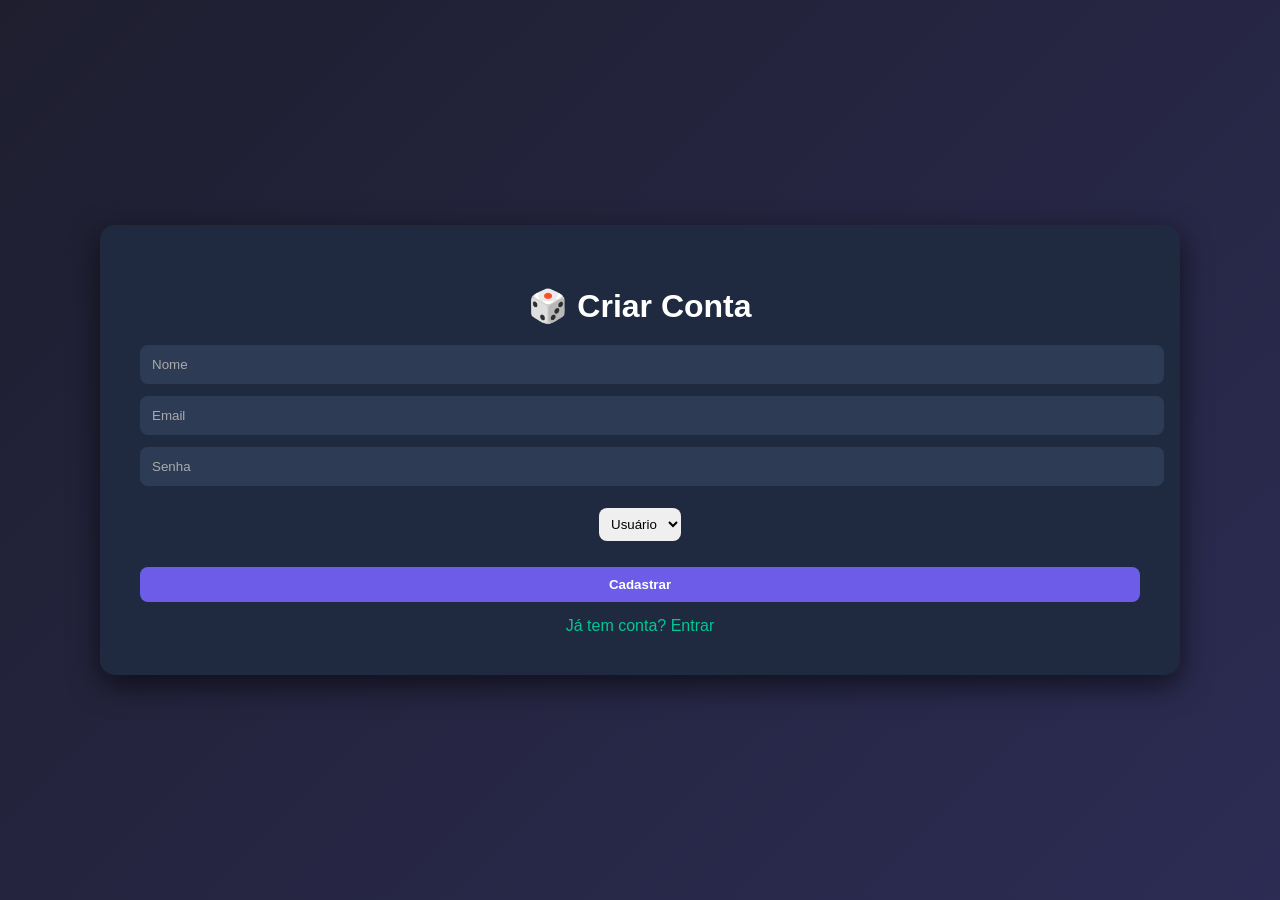
<file: cadastro.html>
<!DOCTYPE html>
<html lang="en">
<head>
    <meta charset="UTF-8">
    <meta name="viewport" content="width=device-width, initial-scale=1.0">
    <title>Document</title>
    <link rel="stylesheet" href="cadastro.css">
    <script src="cadastro.js"></script>
    <link rel="stylesheet" href="style.css">
</head>
<body>
    <div class="container">
  <h1>🎲 Criar Conta</h1>
<input type="text" id="nome" placeholder="Nome">
<input type="email" id="email" placeholder="Email">
<input type="password" id="senha" placeholder="Senha">

<select id="role">
  <option value="user">Usuário</option>
  <option value="mestre">Mestre</option>
</select>

<p id="msg"></p>
<p id="erro"></p>

<button onclick="cadastrar()">Cadastrar</button>

  <a href="login.html">Já tem conta? Entrar</a>
</div>
    <script src="cadastro.js"></script>
</body>
</html>
</file>
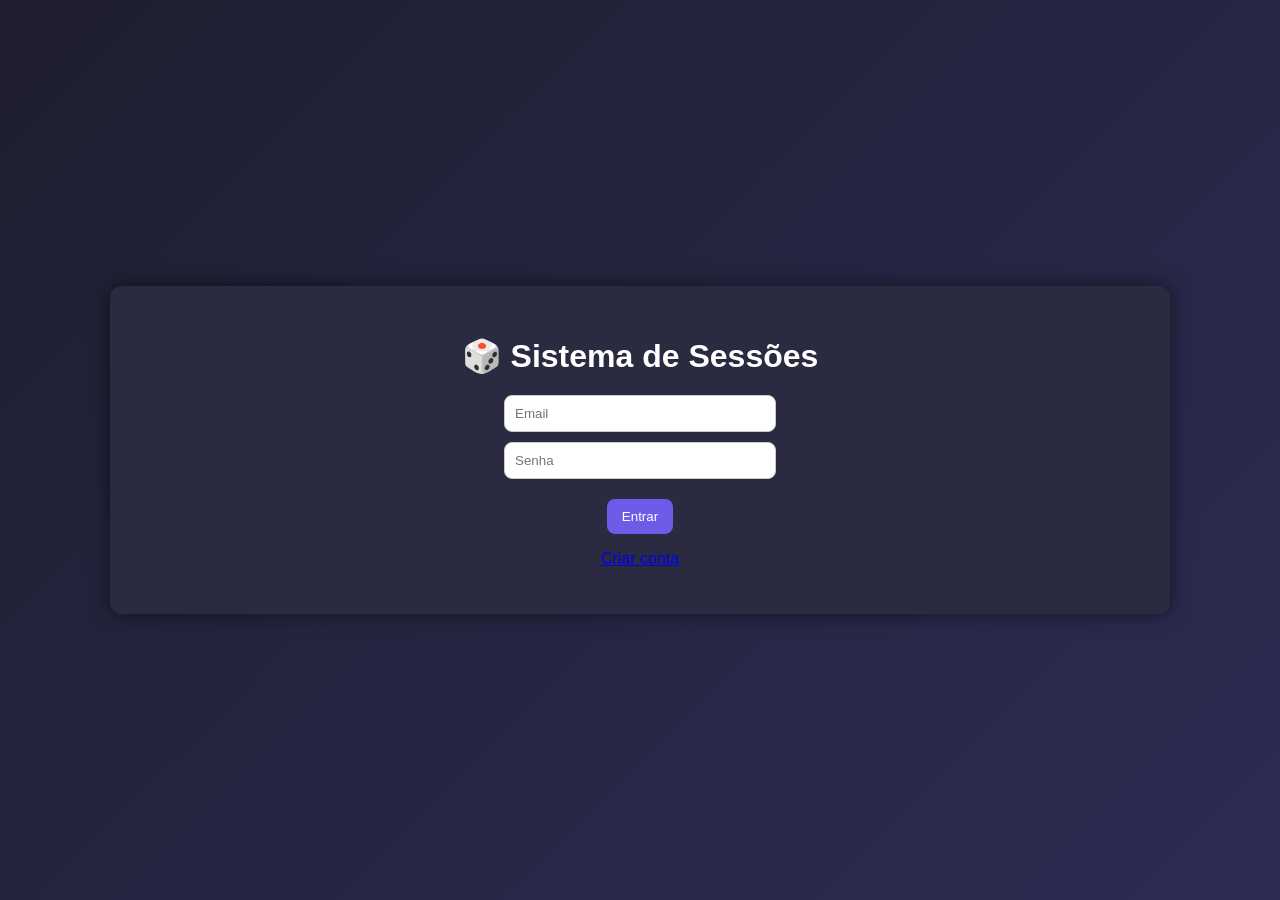
<file: login.html>
<!DOCTYPE html>
<html lang="pt-br">
<head>
  <meta charset="UTF-8">
  <title>Login</title>
  <link rel="stylesheet" href="login.css">
  <link rel="stylesheet" href="script.js">
  <link rel="stylesheet" href="login.js">
  <link rel="stylesheet" href="style.css">
</head>
<body>

<div class="container">
  <h1>🎲 Sistema de Sessões</h1>

<input type="email" id="email" placeholder="Email">
<input type="password" id="senha" placeholder="Senha">

<button onclick="login()">Entrar</button>

<p id="msg"></p>
<p id="erro"></p>

<a href="cadastro.html">Criar conta</a>

  <p id="erro"></p>
</div>

<script src="login.js"></script>
</body>
</html>
</file>
<file: cadastro.css>
body {
  margin: 0;
  height: 100vh;
  display: flex;
  justify-content: center;
  align-items: center;
  background: linear-gradient(135deg, #141e30, #243b55);
  font-family: Arial;
  color: white;
}

.container {
  background: #1f2a40;
  padding: 40px;
  border-radius: 15px;
  width: 320px;
  text-align: center;
  box-shadow: 0 10px 30px rgba(0,0,0,0.6);
}

h1 {
  margin-bottom: 20px;
}

input {
  width: 100%;
  padding: 12px;
  margin-bottom: 12px;
  border: none;
  border-radius: 8px;
  outline: none;
  background: #2e3b55;
  color: white;
}

input::placeholder {
  color: #aaa;
}

button {
  width: 100%;
  padding: 12px;
  border: none;
  border-radius: 8px;
  cursor: pointer;
  background: #00c896;
  color: white;
  font-weight: bold;
  transition: 0.2s;
}

button:hover {
  background: #00a87a;
}

a {
  display: block;
  margin-top: 15px;
  color: #00c896;
  text-decoration: none;
}

a:hover {
  text-decoration: underline;
}
</file>
<file: style.css>
body {
  font-family: Arial, sans-serif;
  background: linear-gradient(135deg, #1e1e2f, #2c2c54);
  margin: 0;
  padding: 0;
  color: #fff;
}

/* HEADER */
header {
  background: rgba(0, 0, 0, 0.3);
  padding: 15px;
  text-align: center;
  font-size: 22px;
  font-weight: bold;
  backdrop-filter: blur(10px);
}

/* CONTAINER GERAL */
.container {
  width: 90%;
  max-width: 1000px;
  margin: 30px auto;
}

/* CARD PADRÃO */
.card {
  background: rgba(255, 255, 255, 0.08);
  padding: 20px;
  margin-bottom: 20px;
  border-radius: 15px;
  backdrop-filter: blur(10px);
  box-shadow: 0 0 20px rgba(0,0,0,0.2);
}

/* CALENDÁRIO */
#calendar {
  background: white;
  color: black;
  padding: 10px;
  border-radius: 10px;
}

/* SOLICITAÇÕES */
#solicitacoes div {
  background: rgba(255,255,255,0.1);
  padding: 10px;
  margin-top: 10px;
  border-radius: 10px;
}

/* BOTÕES */
button {
  padding: 10px 15px;
  border: none;
  border-radius: 8px;
  background: #6c5ce7;
  color: white;
  cursor: pointer;
  margin-top: 10px;
  transition: 0.2s;
}

button:hover {
  background: #4834d4;
}

/* SELECT */
select {
  padding: 8px;
  border-radius: 8px;
  border: none;
  margin-top: 10px;
}

/* LOGOUT */
.logout {
  position: absolute;
  right: 20px;
  top: 15px;
  background: #e74c3c;
}

.logout:hover {
  background: #c0392b;
}
</file>
<file: login.css>
body {
  margin: 0;
  height: 100vh;
  display: flex;
  justify-content: center;
  align-items: center;
  background: linear-gradient(135deg, #1e1e2f, #2b2b45);
  font-family: Arial;
  color: white;
}

.container {
  background: #2a2a40;
  padding: 30px;
  border-radius: 12px;
  width: 300px;
  text-align: center;
  box-shadow: 0 0 20px rgba(0,0,0,0.5);
}

h1 {
  margin-bottom: 20px;
}

input {
  display: block;
  margin: 10px auto;
  padding: 10px;
  width: 250px;
  border-radius: 8px;
  border: 1px solid #ccc;
}

button {
  padding: 10px;
  border-radius: 8px;
  background: #4CAF50;
  color: white;
  border: none;
  cursor: pointer;
}

#erro {
  color: red;
  text-align: center;
}
</file>
